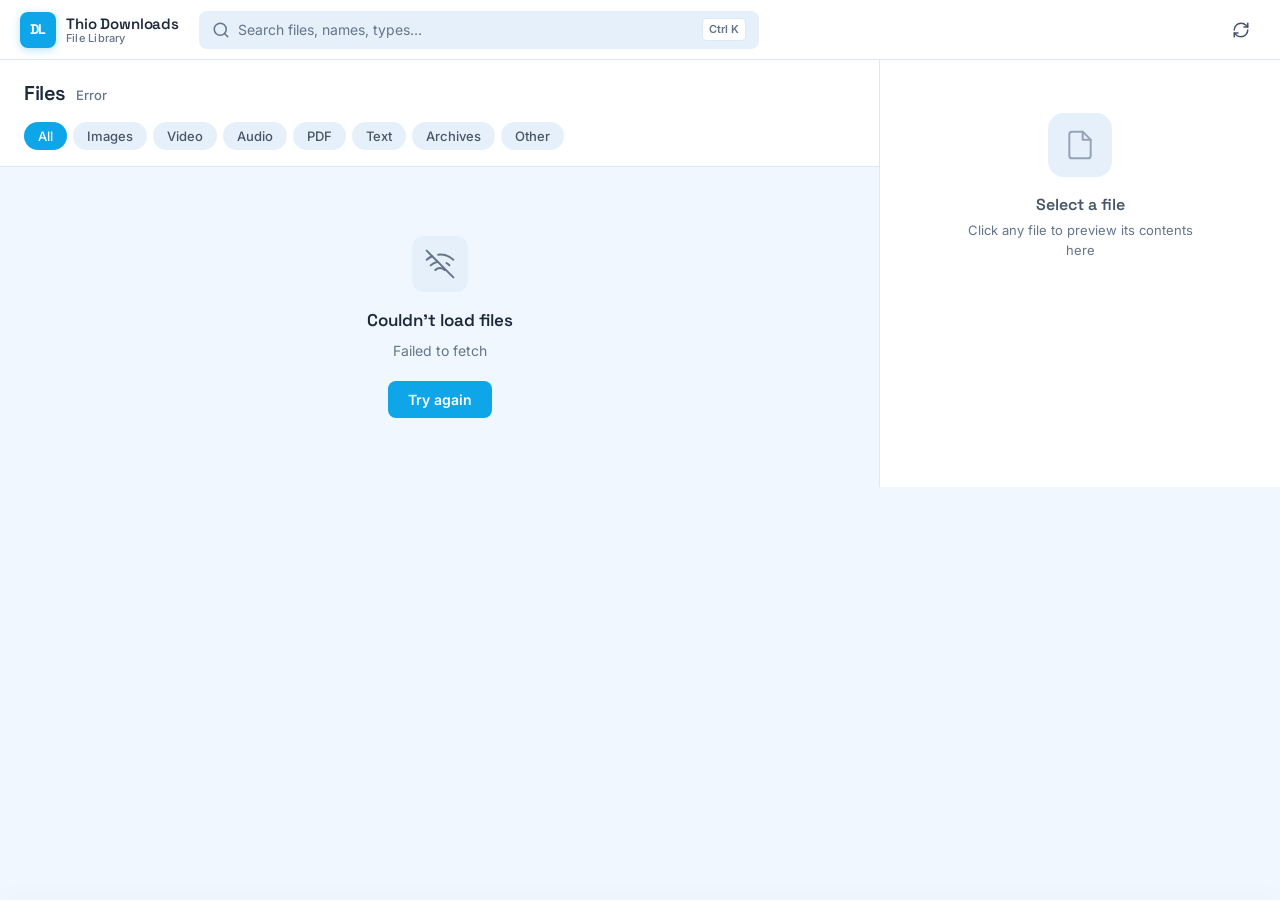
<file: dl.thio.cc.cd/index.html>
<!DOCTYPE html>
<html lang="en">
<head>
<meta charset="UTF-8">
<meta name="viewport" content="width=device-width, initial-scale=1.0, viewport-fit=cover">
<title>DL — Thio Downloads</title>
<meta name="description" content="A clean, fast file library. Search, preview, and download files instantly.">
<meta name="theme-color" content="#F0F7FF">
<link rel="icon" href="data:image/svg+xml,<svg xmlns='http://www.w3.org/2000/svg' viewBox='0 0 100 100'><rect width='100' height='100' rx='22' fill='%230EA5E9'/><text x='50' y='70' font-family='Arial,sans-serif' font-size='52' font-weight='bold' fill='white' text-anchor='middle'>DL</text></svg>">
<link rel="preconnect" href="https://fonts.googleapis.com">
<link rel="preconnect" href="https://fonts.gstatic.com" crossorigin>
<link href="https://fonts.googleapis.com/css2?family=Space+Grotesk:wght@500;600;700&family=Inter:wght@400;500;600;700&family=JetBrains+Mono:wght@400;500&display=swap" rel="stylesheet">
<style>
/* ============ Reset & Base ============ */
*, *::before, *::after { box-sizing: border-box; margin: 0; padding: 0; }
html { -webkit-text-size-adjust: 100%; }
body {
  font-family: 'Inter', system-ui, -apple-system, sans-serif;
  font-size: 14px;
  line-height: 1.5;
  color: var(--text);
  background: var(--bg);
  height: 100vh;
  height: 100dvh;
  overflow: hidden;
  -webkit-font-smoothing: antialiased;
  -moz-osx-font-smoothing: grayscale;
}
button { font-family: inherit; cursor: pointer; border: none; background: none; color: inherit; }
input { font-family: inherit; }
a { color: inherit; text-decoration: none; }
img { display: block; max-width: 100%; }
:focus-visible { outline: 2px solid var(--accent); outline-offset: 2px; border-radius: 4px; }

/* ============ Tokens (Alpine / Sky Blue Theme) ============ */
:root {
  --bg: #F0F7FF;             /* Soft sky-tinted background */
  --surface: #FFFFFF;        /* Clean white surface */
  --surface-2: #E6F0FA;      /* Slightly darker sky tint */
  --surface-3: #D6E6F5;      /* Even darker for hovers/active */
  --border: #DAE9F5;         /* Light blue-gray border */
  --border-strong: #B6CFE5;  /* Stronger blue-gray border */
  
  --text: #1E293B;           /* Slate 800 - dark but not pure black */
  --text-2: #475569;         /* Slate 600 */
  --text-muted: #64748B;     /* Slate 500 */
  --text-faint: #94A3B8;     /* Slate 400 */
  
  --accent: #0EA5E9;         /* Sky 500 - main accent */
  --accent-hover: #0284C7;   /* Sky 600 */
  --accent-soft: #E0F2FE;    /* Sky 100 - for selected states */
  --accent-text: #FFFFFF;
  
  --success: #16A34A;
  --danger: #DC2626;
  --warn: #D97706;
  
  --shadow-sm: 0 1px 2px rgba(30, 41, 59, 0.04);
  --shadow-md: 0 4px 14px rgba(30, 41, 59, 0.06);
  --shadow-lg: 0 16px 40px rgba(30, 41, 59, 0.10);
  
  --radius-xs: 6px;
  --radius-sm: 8px;
  --radius-md: 12px;
  --radius-lg: 16px;
  --radius-xl: 20px;
  
  --header-h: 60px;
  --preview-w: 400px;
  
  --font-display: 'Space Grotesk', system-ui, sans-serif;
  --font-ui: 'Inter', system-ui, sans-serif;
  --font-mono: 'JetBrains Mono', 'SF Mono', Menlo, monospace;
}

/* ============ Header ============ */
.app-header {
  height: var(--header-h);
  background: var(--surface);
  border-bottom: 1px solid var(--border);
  display: flex;
  align-items: center;
  padding: 0 20px;
  gap: 20px;
  flex-shrink: 0;
  position: relative;
  z-index: 100;
}
.brand {
  display: flex;
  align-items: center;
  gap: 10px;
  flex-shrink: 0;
}
.brand-mark {
  width: 36px;
  height: 36px;
  background: var(--accent);
  color: var(--accent-text);
  border-radius: var(--radius-sm);
  display: grid;
  place-items: center;
  font-family: var(--font-display);
  font-weight: 700;
  font-size: 14px;
  letter-spacing: -0.02em;
  box-shadow: 0 2px 8px rgba(14, 165, 233, 0.3);
}
.brand-text { display: flex; flex-direction: column; line-height: 1.15; }
.brand-name {
  font-family: var(--font-display);
  font-weight: 600;
  font-size: 15px;
  color: var(--text);
  letter-spacing: -0.01em;
}
.brand-sub {
  font-size: 11px;
  color: var(--text-muted);
  font-weight: 500;
  letter-spacing: 0.02em;
}

.search-bar {
  flex: 1;
  max-width: 560px;
  display: flex;
  align-items: center;
  gap: 8px;
  padding: 0 12px;
  height: 38px;
  background: var(--surface-2);
  border: 1px solid transparent;
  border-radius: var(--radius-sm);
  transition: border-color .15s, background .15s;
}
.search-bar:focus-within {
  border-color: var(--accent);
  background: var(--surface);
  box-shadow: 0 0 0 3px rgba(14, 165, 233, 0.12);
}
.search-icon { color: var(--text-muted); flex-shrink: 0; }
.search-bar input {
  flex: 1;
  border: none;
  background: none;
  outline: none;
  font-size: 14px;
  color: var(--text);
  min-width: 0;
}
.search-bar input::placeholder { color: var(--text-muted); }
.search-bar input::-webkit-search-cancel-button { display: none; }
.search-kbd {
  font-family: var(--font-ui);
  font-size: 11px;
  font-weight: 600;
  color: var(--text-muted);
  background: var(--surface);
  border: 1px solid var(--border);
  border-radius: 4px;
  padding: 2px 6px;
  flex-shrink: 0;
}

.header-actions { display: flex; gap: 8px; flex-shrink: 0; margin-left: auto; }
.btn-icon {
  width: 38px;
  height: 38px;
  display: grid;
  place-items: center;
  border-radius: var(--radius-sm);
  color: var(--text-2);
  transition: background .15s, color .15s;
}
.btn-icon:hover { background: var(--surface-2); color: var(--text); }
.btn-icon:active { transform: scale(.96); }
.btn-icon.spinning svg { animation: spin .8s linear infinite; }

/* ============ Main Layout ============ */
.app-main {
  flex: 1;
  display: flex;
  overflow: hidden;
  min-height: 0;
}

/* ============ Files Panel ============ */
.files-panel {
  flex: 1;
  display: flex;
  flex-direction: column;
  overflow: hidden;
  min-width: 0;
  border-right: 1px solid var(--border);
}
.panel-header {
  padding: 18px 24px 14px;
  border-bottom: 1px solid var(--border);
  background: var(--surface);
  flex-shrink: 0;
}
.panel-title-row {
  display: flex;
  align-items: baseline;
  gap: 10px;
  margin-bottom: 14px;
}
.panel-title {
  font-family: var(--font-display);
  font-size: 20px;
  font-weight: 600;
  letter-spacing: -0.02em;
  color: var(--text);
}
.file-count {
  font-size: 13px;
  color: var(--text-muted);
  font-weight: 500;
}
.filter-chips {
  display: flex;
  gap: 6px;
  overflow-x: auto;
  scrollbar-width: none;
  -webkit-overflow-scrolling: touch;
  padding-bottom: 2px;
}
.filter-chips::-webkit-scrollbar { display: none; }
.chip {
  padding: 6px 14px;
  border-radius: 100px;
  font-size: 13px;
  font-weight: 500;
  color: var(--text-2);
  background: var(--surface-2);
  white-space: nowrap;
  transition: background .15s, color .15s;
  flex-shrink: 0;
}
.chip:hover { background: var(--surface-3); }
.chip.active {
  background: var(--accent);
  color: var(--accent-text);
}

/* ============ Table / File List ============ */
.table-container {
  flex: 1;
  overflow-y: auto;
  overflow-x: hidden;
  scrollbar-width: thin;
  scrollbar-color: var(--border-strong) transparent;
}
.table-container::-webkit-scrollbar { width: 8px; }
.table-container::-webkit-scrollbar-track { background: transparent; }
.table-container::-webkit-scrollbar-thumb { background: var(--border-strong); border-radius: 4px; }
.table-container::-webkit-scrollbar-thumb:hover { background: var(--text-muted); }

.file-list { display: flex; flex-direction: column; }
.file-list-header {
  display: flex;
  align-items: center;
  gap: 12px;
  padding: 10px 24px;
  font-size: 11px;
  font-weight: 600;
  color: var(--text-muted);
  text-transform: uppercase;
  letter-spacing: 0.06em;
  border-bottom: 1px solid var(--border);
  position: sticky;
  top: 0;
  background: var(--bg);
  z-index: 5;
}
.col-thumb { width: 44px; flex-shrink: 0; }
.col-name { flex: 1; min-width: 0; }
.col-type { width: 100px; flex-shrink: 0; }
.col-action { width: 100px; flex-shrink: 0; text-align: right; }

.file-row {
  display: flex;
  align-items: center;
  gap: 12px;
  padding: 10px 24px;
  border-bottom: 1px solid var(--border);
  cursor: pointer;
  transition: background .12s;
  position: relative;
  background: transparent;
  width: 100%;
  text-align: left;
}
.file-row:hover { background: var(--surface-2); }
.file-row.selected { background: var(--accent-soft); }
.file-row.selected::before {
  content: '';
  position: absolute;
  left: 0;
  top: 0;
  bottom: 0;
  width: 3px;
  background: var(--accent);
}
.file-row:focus-visible { outline: none; background: var(--surface-2); }
.file-row.selected:focus-visible { background: var(--accent-soft); }

.file-thumb {
  width: 44px;
  height: 44px;
  border-radius: var(--radius-xs);
  flex-shrink: 0;
  background: var(--surface-2);
  display: grid;
  place-items: center;
  overflow: hidden;
  position: relative;
  border: 1px solid var(--border);
}
.file-thumb img {
  width: 100%;
  height: 100%;
  object-fit: cover;
}
.file-thumb-icon { color: var(--text-muted); }
.file-thumb[data-cat="image"] { background: #E0F2FE; }
.file-thumb[data-cat="image"] .file-thumb-icon { color: #0284C7; }
.file-thumb[data-cat="video"] { background: #FAE8FF; }
.file-thumb[data-cat="video"] .file-thumb-icon { color: #C026D3; }
.file-thumb[data-cat="audio"] { background: #F0FDFA; }
.file-thumb[data-cat="audio"] .file-thumb-icon { color: #0D9488; }
.file-thumb[data-cat="pdf"] { background: #FEF2F2; }
.file-thumb[data-cat="pdf"] .file-thumb-icon { color: #DC2626; }
.file-thumb[data-cat="text"] { background: #F0FDF4; }
.file-thumb[data-cat="text"] .file-thumb-icon { color: #16A34A; }
.file-thumb[data-cat="archive"] { background: #FFFBEB; }
.file-thumb[data-cat="archive"] .file-thumb-icon { color: #D97706; }
.file-thumb[data-cat="binary"] { background: #F1F5F9; }
.file-thumb[data-cat="binary"] .file-thumb-icon { color: #475569; }
.file-thumb[data-cat="unknown"] { background: var(--surface-3); }
.file-thumb[data-cat="unknown"] .file-thumb-icon { color: var(--text-muted); }

.file-name-wrap { flex: 1; min-width: 0; display: flex; flex-direction: column; gap: 2px; }
.file-name {
  font-size: 14px;
  font-weight: 500;
  color: var(--text);
  white-space: nowrap;
  overflow: hidden;
  text-overflow: ellipsis;
}
.file-filename {
  font-size: 12px;
  color: var(--text-muted);
  font-family: var(--font-mono);
  white-space: nowrap;
  overflow: hidden;
  text-overflow: ellipsis;
}

.file-type-badge {
  display: inline-flex;
  align-items: center;
  gap: 5px;
  padding: 3px 8px;
  border-radius: 4px;
  font-size: 11px;
  font-weight: 600;
  text-transform: uppercase;
  letter-spacing: 0.04em;
  background: var(--surface-2);
  color: var(--text-2);
  white-space: nowrap;
}
.file-type-badge[data-cat="image"] { background: #E0F2FE; color: #0369A1; }
.file-type-badge[data-cat="video"] { background: #FAE8FF; color: #A21CAF; }
.file-type-badge[data-cat="audio"] { background: #F0FDFA; color: #0F766E; }
.file-type-badge[data-cat="pdf"] { background: #FEF2F2; color: #B91C1C; }
.file-type-badge[data-cat="text"] { background: #F0FDF4; color: #15803D; }
.file-type-badge[data-cat="archive"] { background: #FFFBEB; color: #B45309; }
.file-type-badge[data-cat="binary"] { background: #F1F5F9; color: #334155; }

.row-download-btn {
  display: inline-flex;
  align-items: center;
  gap: 6px;
  padding: 6px 14px;
  border-radius: var(--radius-xs);
  font-size: 12px;
  font-weight: 600;
  background: var(--accent);
  color: var(--accent-text);
  transition: background .15s, transform .1s;
  white-space: nowrap;
}
.row-download-btn:hover { background: var(--accent-hover); }
.row-download-btn:active { transform: scale(.96); }

/* ============ States ============ */
.state-container {
  display: flex;
  flex-direction: column;
  align-items: center;
  justify-content: center;
  padding: 60px 24px;
  text-align: center;
  min-height: 320px;
}
.state-icon {
  width: 56px;
  height: 56px;
  border-radius: var(--radius-md);
  display: grid;
  place-items: center;
  margin-bottom: 16px;
  background: var(--surface-2);
  color: var(--text-muted);
}
.state-title {
  font-family: var(--font-display);
  font-size: 17px;
  font-weight: 600;
  color: var(--text);
  margin-bottom: 6px;
}
.state-sub {
  font-size: 14px;
  color: var(--text-muted);
  max-width: 360px;
  line-height: 1.5;
}
.state-action {
  margin-top: 20px;
  padding: 10px 20px;
  border-radius: var(--radius-sm);
  font-size: 14px;
  font-weight: 600;
  background: var(--accent);
  color: var(--accent-text);
  transition: background .15s;
}
.state-action:hover { background: var(--accent-hover); }

/* Skeleton */
.skeleton-row {
  display: flex;
  align-items: center;
  gap: 12px;
  padding: 10px 24px;
  border-bottom: 1px solid var(--border);
}
.skel {
  background: var(--surface-2);
  border-radius: var(--radius-xs);
  animation: pulse 1.4s ease-in-out infinite;
}
.skel-thumb { width: 44px; height: 44px; flex-shrink: 0; }
.skel-name { height: 14px; width: 60%; border-radius: 4px; }
.skel-name-2 { height: 11px; width: 40%; border-radius: 4px; margin-top: 5px; }
.skel-type { width: 100px; height: 22px; flex-shrink: 0; }
.skel-action { width: 90px; height: 28px; flex-shrink: 0; border-radius: var(--radius-xs); }
.skel-name-wrap { flex: 1; }

@keyframes pulse {
  0%, 100% { opacity: 1; }
  50% { opacity: 0.5; }
}

/* ============ Preview Panel ============ */
.preview-panel {
  width: var(--preview-w);
  flex-shrink: 0;
  background: var(--surface);
  display: flex;
  flex-direction: column;
  overflow: hidden;
}
.preview-empty {
  flex: 1;
  display: flex;
  flex-direction: column;
  align-items: center;
  justify-content: center;
  padding: 40px 24px;
  text-align: center;
}
.preview-empty-icon {
  width: 64px;
  height: 64px;
  border-radius: var(--radius-lg);
  background: var(--surface-2);
  display: grid;
  place-items: center;
  color: var(--text-faint);
  margin-bottom: 16px;
}
.preview-empty-title {
  font-family: var(--font-display);
  font-size: 16px;
  font-weight: 600;
  color: var(--text-2);
  margin-bottom: 4px;
}
.preview-empty-sub {
  font-size: 13px;
  color: var(--text-muted);
  max-width: 240px;
}

.preview-content {
  flex: 1;
  display: flex;
  flex-direction: column;
  overflow: hidden;
}
.preview-header {
  padding: 16px 20px;
  border-bottom: 1px solid var(--border);
  flex-shrink: 0;
}
.preview-header-top {
  display: flex;
  align-items: flex-start;
  gap: 12px;
  margin-bottom: 8px;
}
.preview-title-wrap { flex: 1; min-width: 0; }
.preview-title {
  font-family: var(--font-display);
  font-size: 16px;
  font-weight: 600;
  color: var(--text);
  line-height: 1.3;
  word-break: break-word;
}
.preview-close {
  width: 32px;
  height: 32px;
  display: grid;
  place-items: center;
  border-radius: var(--radius-xs);
  color: var(--text-muted);
  flex-shrink: 0;
  transition: background .15s, color .15s;
}
.preview-close:hover { background: var(--surface-2); color: var(--text); }
.preview-meta-row {
  display: flex;
  align-items: center;
  gap: 8px;
  font-size: 12px;
  color: var(--text-muted);
}

.preview-body {
  flex: 1;
  overflow: auto;
  scrollbar-width: thin;
  scrollbar-color: var(--border-strong) transparent;
  display: flex;
  flex-direction: column;
  min-height: 0;
}
.preview-body::-webkit-scrollbar { width: 8px; }
.preview-body::-webkit-scrollbar-track { background: transparent; }
.preview-body::-webkit-scrollbar-thumb { background: var(--border-strong); border-radius: 4px; }

/* Preview: media */
.preview-media {
  flex: 1;
  display: flex;
  align-items: center;
  justify-content: center;
  padding: 16px;
  min-height: 0;
  background: var(--surface-2);
  position: relative;
}
.preview-media img {
  max-width: 100%;
  max-height: 100%;
  object-fit: contain;
  border-radius: var(--radius-sm);
}
.preview-media video {
  max-width: 100%;
  max-height: 100%;
  border-radius: var(--radius-sm);
}
.preview-media .media-error {
  display: flex;
  flex-direction: column;
  align-items: center;
  gap: 12px;
  color: var(--text-muted);
  padding: 40px;
  text-align: center;
}

/* Preview: audio */
.preview-audio {
  flex: 1;
  display: flex;
  flex-direction: column;
  align-items: center;
  justify-content: center;
  padding: 32px 24px;
  gap: 24px;
  background: var(--surface-2);
}
.audio-art {
  width: 160px;
  height: 160px;
  border-radius: var(--radius-lg);
  background: linear-gradient(135deg, var(--surface-3), var(--border-strong));
  display: grid;
  place-items: center;
  color: var(--text-2);
  box-shadow: var(--shadow-md);
}
.audio-info { text-align: center; }
.audio-name {
  font-family: var(--font-display);
  font-size: 15px;
  font-weight: 600;
  color: var(--text);
  margin-bottom: 4px;
}
.audio-type { font-size: 12px; color: var(--text-muted); }
audio { width: 100%; max-width: 320px; }
audio::-webkit-media-controls-panel { background-color: var(--surface); }

/* Preview: PDF */
.preview-pdf {
  flex: 1;
  min-height: 0;
  position: relative;
  background: var(--text-muted);
}
.preview-pdf iframe {
  width: 100%;
  height: 100%;
  border: none;
}

/* Preview: text */
.preview-text {
  flex: 1;
  overflow: auto;
  padding: 0;
  min-height: 0;
  scrollbar-width: thin;
  scrollbar-color: var(--border-strong) transparent;
}
.preview-text::-webkit-scrollbar { width: 8px; }
.preview-text::-webkit-scrollbar-track { background: var(--surface-2); }
.preview-text::-webkit-scrollbar-thumb { background: var(--border-strong); border-radius: 4px; }
.text-viewer {
  font-family: var(--font-mono);
  font-size: 12.5px;
  line-height: 1.6;
  padding: 16px 20px;
  color: var(--text);
  white-space: pre-wrap;
  word-break: break-word;
  tab-size: 2;
}
.text-viewer.loading {
  color: var(--text-muted);
  font-style: italic;
}

/* Preview: JSON */
.json-viewer {
  font-family: var(--font-mono);
  font-size: 12.5px;
  line-height: 1.6;
  padding: 16px 20px;
  white-space: pre-wrap;
  word-break: break-word;
  tab-size: 2;
}
.json-key { color: #0369A1; font-weight: 500; }
.json-string { color: #15803D; }
.json-number { color: #7C3AED; }
.json-bool { color: #DB2777; }
.json-null { color: var(--text-muted); }

/* Preview: CSV */
.csv-table {
  width: 100%;
  border-collapse: collapse;
  font-size: 12.5px;
}
.csv-table th, .csv-table td {
  padding: 8px 12px;
  text-align: left;
  border-bottom: 1px solid var(--border);
  white-space: nowrap;
  max-width: 200px;
  overflow: hidden;
  text-overflow: ellipsis;
}
.csv-table th {
  background: var(--surface-2);
  font-weight: 600;
  color: var(--text-2);
  position: sticky;
  top: 0;
  z-index: 1;
}
.csv-table td { color: var(--text-2); }
.csv-table tr:hover td { background: var(--surface-2); }

/* Preview: fallback */
.preview-fallback {
  flex: 1;
  display: flex;
  flex-direction: column;
  align-items: center;
  justify-content: center;
  padding: 40px 24px;
  text-align: center;
  background: var(--surface-2);
  gap: 12px;
}
.fallback-icon {
  width: 64px;
  height: 64px;
  border-radius: var(--radius-md);
  background: var(--surface);
  display: grid;
  place-items: center;
  color: var(--text-muted);
  border: 1px solid var(--border);
}
.fallback-title {
  font-family: var(--font-display);
  font-size: 15px;
  font-weight: 600;
  color: var(--text);
}
.fallback-sub {
  font-size: 13px;
  color: var(--text-muted);
  max-width: 260px;
  line-height: 1.5;
}

/* Preview footer */
.preview-footer {
  padding: 14px 20px;
  border-top: 1px solid var(--border);
  background: var(--surface);
  flex-shrink: 0;
}
.preview-metadata {
  display: grid;
  grid-template-columns: 1fr 1fr;
  gap: 8px 16px;
  margin-bottom: 14px;
  font-size: 12px;
}
.meta-item { display: flex; flex-direction: column; gap: 2px; min-width: 0; }
.meta-label {
  color: var(--text-muted);
  font-size: 11px;
  font-weight: 500;
  text-transform: uppercase;
  letter-spacing: 0.04em;
}
.meta-value {
  color: var(--text-2);
  font-family: var(--font-mono);
  font-size: 11.5px;
  white-space: nowrap;
  overflow: hidden;
  text-overflow: ellipsis;
}
.preview-actions {
  display: flex;
  gap: 8px;
}
.btn-primary {
  flex: 1;
  display: inline-flex;
  align-items: center;
  justify-content: center;
  gap: 6px;
  padding: 10px 16px;
  border-radius: var(--radius-sm);
  font-size: 13px;
  font-weight: 600;
  background: var(--accent);
  color: var(--accent-text);
  transition: background .15s, transform .1s;
}
.btn-primary:hover { background: var(--accent-hover); }
.btn-primary:active { transform: scale(.98); }
.btn-ghost {
  display: inline-flex;
  align-items: center;
  justify-content: center;
  gap: 6px;
  padding: 10px 14px;
  border-radius: var(--radius-sm);
  font-size: 13px;
  font-weight: 500;
  background: var(--surface-2);
  color: var(--text-2);
  transition: background .15s;
}
.btn-ghost:hover { background: var(--surface-3); color: var(--text); }

/* ============ Mobile Preview Modal ============ */
.preview-modal {
  position: fixed;
  inset: 0;
  z-index: 200;
  display: flex;
  align-items: flex-end;
  justify-content: center;
}
.modal-backdrop {
  position: absolute;
  inset: 0;
  background: rgba(15, 23, 42, 0.4);
  opacity: 0;
  transition: opacity .25s;
}
.modal-sheet {
  position: relative;
  width: 100%;
  max-height: 92vh;
  background: var(--surface);
  border-radius: var(--radius-xl) var(--radius-xl) 0 0;
  display: flex;
  flex-direction: column;
  overflow: hidden;
  transform: translateY(100%);
  transition: transform .3s cubic-bezier(.32, .72, 0, 1);
  box-shadow: var(--shadow-lg);
}
.preview-modal.open .modal-backdrop { opacity: 1; }
.preview-modal.open .modal-sheet { transform: translateY(0); }
.modal-handle {
  width: 36px;
  height: 4px;
  border-radius: 2px;
  background: var(--border-strong);
  margin: 8px auto 0;
  flex-shrink: 0;
}
.modal-content {
  flex: 1;
  overflow: hidden;
  display: flex;
  flex-direction: column;
  min-height: 0;
}

/* ============ Toast ============ */
.toast-container {
  position: fixed;
  bottom: 24px;
  left: 50%;
  transform: translateX(-50%);
  z-index: 300;
  display: flex;
  flex-direction: column;
  gap: 8px;
  pointer-events: none;
}
.toast {
  padding: 10px 18px;
  border-radius: var(--radius-sm);
  font-size: 13px;
  font-weight: 500;
  background: var(--text);
  color: var(--surface);
  box-shadow: var(--shadow-lg);
  opacity: 0;
  transform: translateY(10px);
  transition: opacity .25s, transform .25s;
  white-space: nowrap;
}
.toast.show { opacity: 1; transform: translateY(0); }
.toast.toast-error { background: var(--danger); }

/* ============ Animations ============ */
@keyframes spin { to { transform: rotate(360deg); } }
@keyframes fadeIn { from { opacity: 0; } to { opacity: 1; } }
@keyframes slideUp { from { opacity: 0; transform: translateY(8px); } to { opacity: 1; transform: translateY(0); } }

.file-row { animation: fadeIn .2s ease-out backwards; }
.preview-content > * { animation: fadeIn .2s ease-out; }

/* ============ Responsive ============ */
@media (max-width: 900px) {
  body { height: auto; overflow: visible; height: auto; }
  .app-header { padding: 0 12px; gap: 10px; height: auto; flex-wrap: wrap; padding-block: 10px; }
  .brand-text { display: none; }
  .search-bar { order: 3; width: 100%; max-width: none; flex-basis: 100%; }
  .header-actions { margin-left: auto; }
  .app-main { flex-direction: column; overflow: visible; height: auto; }
  .files-panel { border-right: none; overflow: visible; height: auto; }
  .preview-panel { display: none; }
  .panel-header { padding: 14px 16px 10px; position: sticky; top: 0; z-index: 50; }
  .table-container { overflow: visible; height: auto; }
  .file-list-header { display: none; }
  .file-row { padding: 12px 16px; }
  .col-type { display: none; }
  .col-action { width: auto; }
  .row-download-btn span { display: none; }
  .row-download-btn { padding: 8px; }
  .file-filename { display: none; }
  .file-name { font-size: 14px; }
  .file-thumb { width: 40px; height: 40px; }
  .file-type-badge-mobile { display: inline-flex; }
}

@media (min-width: 901px) {
  .file-type-badge-mobile { display: none; }
}

@media (max-width: 480px) {
  .panel-title { font-size: 18px; }
  .file-row { gap: 10px; padding: 10px 12px; }
  .file-thumb { width: 36px; height: 36px; }
}

/* Reduced motion */
@media (prefers-reduced-motion: reduce) {
  *, *::before, *::after {
    animation-duration: 0.01ms !important;
    transition-duration: 0.01ms !important;
  }
}
</style>
</head>
<body>

<header class="app-header">
  <div class="brand">
    <div class="brand-mark" aria-hidden="true">DL</div>
    <div class="brand-text">
      <span class="brand-name">Thio Downloads</span>
      <span class="brand-sub">File Library</span>
    </div>
  </div>

  <div class="search-bar">
    <svg class="search-icon" width="18" height="18" viewBox="0 0 24 24" fill="none" stroke="currentColor" stroke-width="2" stroke-linecap="round" stroke-linejoin="round" aria-hidden="true">
      <circle cx="11" cy="11" r="8"/>
      <path d="m21 21-4.3-4.3"/>
    </svg>
    <input type="search" id="search-input" placeholder="Search files, names, types…" aria-label="Search files" autocomplete="off" spellcheck="false" />
    <kbd class="search-kbd" aria-hidden="true">⌘K</kbd>
  </div>

  <div class="header-actions">
    <button class="btn-icon" id="refresh-btn" aria-label="Refresh file list" title="Refresh">
      <svg width="18" height="18" viewBox="0 0 24 24" fill="none" stroke="currentColor" stroke-width="2" stroke-linecap="round" stroke-linejoin="round" aria-hidden="true">
        <path d="M3 12a9 9 0 0 1 9-9 9.75 9.75 0 0 1 6.74 2.74L21 8"/>
        <path d="M21 3v5h-5"/>
        <path d="M21 12a9 9 0 0 1-9 9 9.75 9.75 0 0 1-6.74-2.74L3 16"/>
        <path d="M3 21v-5h5"/>
      </svg>
    </button>
  </div>
</header>

<main class="app-main">
  <section class="files-panel" aria-label="File list">
    <div class="panel-header">
      <div class="panel-title-row">
        <h2 class="panel-title">Files</h2>
        <span class="file-count" id="file-count" aria-live="polite">—</span>
      </div>
      <div class="filter-chips" id="filter-chips" role="tablist" aria-label="Filter by file type">
        <button class="chip active" data-cat="all" role="tab" aria-selected="true">All</button>
        <button class="chip" data-cat="image" role="tab" aria-selected="false">Images</button>
        <button class="chip" data-cat="video" role="tab" aria-selected="false">Video</button>
        <button class="chip" data-cat="audio" role="tab" aria-selected="false">Audio</button>
        <button class="chip" data-cat="pdf" role="tab" aria-selected="false">PDF</button>
        <button class="chip" data-cat="text" role="tab" aria-selected="false">Text</button>
        <button class="chip" data-cat="archive" role="tab" aria-selected="false">Archives</button>
        <button class="chip" data-cat="other" role="tab" aria-selected="false">Other</button>
      </div>
    </div>
    <div class="table-container" id="table-container">
      <!-- Dynamic content -->
    </div>
  </section>

  <aside class="preview-panel" id="preview-panel" aria-label="File preview">
    <div class="preview-empty" id="preview-empty">
      <div class="preview-empty-icon">
        <svg width="32" height="32" viewBox="0 0 24 24" fill="none" stroke="currentColor" stroke-width="1.5" stroke-linecap="round" stroke-linejoin="round">
          <path d="M14 2H6a2 2 0 0 0-2 2v16a2 2 0 0 0 2 2h12a2 2 0 0 0 2-2V8z"/>
          <polyline points="14 2 14 8 20 8"/>
        </svg>
      </div>
      <p class="preview-empty-title">Select a file</p>
      <p class="preview-empty-sub">Click any file to preview its contents here</p>
    </div>
    <div class="preview-content" id="preview-content" hidden></div>
  </aside>
</main>

<div class="preview-modal" id="preview-modal" hidden>
  <div class="modal-backdrop" id="modal-backdrop"></div>
  <div class="modal-sheet" role="dialog" aria-modal="true" aria-label="File preview">
    <div class="modal-handle" aria-hidden="true"></div>
    <div class="modal-content" id="modal-content"></div>
  </div>
</div>

<div class="toast-container" id="toast-container" aria-live="polite" aria-atomic="true"></div>

<script>
(() => {
'use strict';

// ============ Constants ============
const JSON_URL = 'https://telestorage.pages.dev/p/pub_RY0Dprf253PuiC5Zdi2nbTbv5Ufd2Z8H.json?raw=1';
const TEXT_PREVIEW_MAX_BYTES = 512 * 1024; // 512KB
const CSV_MAX_ROWS = 500;

const TYPE_CATEGORIES = {
  image: {
    exts: ['png','jpg','jpeg','gif','webp','svg','avif','bmp','ico','heic','heif','tiff','tif'],
    label: 'Image'
  },
  video: {
    exts: ['mp4','webm','ogg','ogv','mov','m4v','mkv','avi','3gp'],
    label: 'Video'
  },
  audio: {
    exts: ['mp3','wav','ogg','oga','m4a','aac','flac','opus','wma','aiff'],
    label: 'Audio'
  },
  pdf: {
    exts: ['pdf'],
    label: 'PDF'
  },
  text: {
    exts: ['txt','log','md','markdown','rtf','csv','json','xml','html','htm','css','js','mjs','cjs','ts','tsx','jsx','py','java','c','cpp','h','hpp','cc','cs','go','rs','rb','php','sh','bash','zsh','fish','yml','yaml','toml','ini','conf','cfg','sql','graphql','gql','vue','svelte','scss','sass','less','dart','kt','swift','lua','pl','r','scala','clj','ex','exs','erl','hs','ml','fs','v','zig','nim','cr','d','jl','makefile','dockerfile','gitignore','env','properties','gradle','sln','vcxproj'],
    label: 'Text'
  },
  archive: {
    exts: ['zip','rar','7z','tar','gz','bz2','xz','tgz','tbz','txz','lz','zst'],
    label: 'Archive'
  },
  binary: {
    exts: ['exe','msi','apk','aab','ipa','dmg','pkg','deb','rpm','app','dll','so','dylib','iso','img','bin','dat','db','sqlite','sqlite3','class','jar','war','wasm','o','a','lib'],
    label: 'Binary'
  }
};

// ============ State ============
const state = {
  files: [],
  filtered: [],
  selectedId: null,
  loading: true,
  error: null,
  searchQuery: '',
  activeCategory: 'all',
  previewAbort: null
};

// ============ DOM ============
const $ = (sel) => document.querySelector(sel);
const els = {
  searchInput: $('#search-input'),
  refreshBtn: $('#refresh-btn'),
  fileCount: $('#file-count'),
  filterChips: $('#filter-chips'),
  tableContainer: $('#table-container'),
  previewPanel: $('#preview-panel'),
  previewEmpty: $('#preview-empty'),
  previewContent: $('#preview-content'),
  previewModal: $('#preview-modal'),
  modalBackdrop: $('#modal-backdrop'),
  modalContent: $('#modal-content'),
  toastContainer: $('#toast-container')
};

// ============ Icons ============
const ICONS = {
  image: '<svg width="22" height="22" viewBox="0 0 24 24" fill="none" stroke="currentColor" stroke-width="1.5" stroke-linecap="round" stroke-linejoin="round"><rect x="3" y="3" width="18" height="18" rx="2"/><circle cx="9" cy="9" r="2"/><path d="m21 15-3.5-3.5a2 2 0 0 0-2.8 0L6 20"/></svg>',
  video: '<svg width="22" height="22" viewBox="0 0 24 24" fill="none" stroke="currentColor" stroke-width="1.5" stroke-linecap="round" stroke-linejoin="round"><rect x="2" y="4" width="20" height="16" rx="2"/><path d="M10 9l5 3-5 3z"/></svg>',
  audio: '<svg width="22" height="22" viewBox="0 0 24 24" fill="none" stroke="currentColor" stroke-width="1.5" stroke-linecap="round" stroke-linejoin="round"><path d="M9 18V5l12-2v13"/><circle cx="6" cy="18" r="3"/><circle cx="18" cy="16" r="3"/></svg>',
  pdf: '<svg width="22" height="22" viewBox="0 0 24 24" fill="none" stroke="currentColor" stroke-width="1.5" stroke-linecap="round" stroke-linejoin="round"><path d="M14 2H6a2 2 0 0 0-2 2v16a2 2 0 0 0 2 2h12a2 2 0 0 0 2-2V8z"/><polyline points="14 2 14 8 20 8"/><path d="M8 13h1.5a1.5 1.5 0 0 1 0 3H8z"/><path d="M14 13v3"/><path d="M17 13h2"/><path d="M17 13v3"/></svg>',
  text: '<svg width="22" height="22" viewBox="0 0 24 24" fill="none" stroke="currentColor" stroke-width="1.5" stroke-linecap="round" stroke-linejoin="round"><path d="M14 2H6a2 2 0 0 0-2 2v16a2 2 0 0 0 2 2h12a2 2 0 0 0 2-2V8z"/><polyline points="14 2 14 8 20 8"/><line x1="8" y1="13" x2="16" y2="13"/><line x1="8" y1="17" x2="16" y2="17"/><line x1="8" y1="9" x2="10" y2="9"/></svg>',
  archive: '<svg width="22" height="22" viewBox="0 0 24 24" fill="none" stroke="currentColor" stroke-width="1.5" stroke-linecap="round" stroke-linejoin="round"><rect x="3" y="3" width="18" height="5" rx="1"/><path d="M5 8v11a2 2 0 0 0 2 2h10a2 2 0 0 0 2-2V8"/><line x1="12" y1="12" x2="12" y2="16"/><line x1="10" y1="14" x2="14" y2="14"/></svg>',
  binary: '<svg width="22" height="22" viewBox="0 0 24 24" fill="none" stroke="currentColor" stroke-width="1.5" stroke-linecap="round" stroke-linejoin="round"><rect x="3" y="4" width="6" height="6" rx="1"/><rect x="3" y="14" width="6" height="6" rx="1"/><rect x="15" y="4" width="6" height="6" rx="1"/><rect x="15" y="14" width="6" height="6" rx="1"/></svg>',
  unknown: '<svg width="22" height="22" viewBox="0 0 24 24" fill="none" stroke="currentColor" stroke-width="1.5" stroke-linecap="round" stroke-linejoin="round"><path d="M14 2H6a2 2 0 0 0-2 2v16a2 2 0 0 0 2 2h12a2 2 0 0 0 2-2V8z"/><polyline points="14 2 14 8 20 8"/><path d="M9 13h1.5a1.5 1.5 0 0 1 0 3H9"/><path d="M9 16v1"/></svg>',
  download: '<svg width="14" height="14" viewBox="0 0 24 24" fill="none" stroke="currentColor" stroke-width="2.2" stroke-linecap="round" stroke-linejoin="round"><path d="M21 15v4a2 2 0 0 1-2 2H5a2 2 0 0 1-2-2v-4"/><polyline points="7 10 12 15 17 10"/><line x1="12" y1="15" x2="12" y2="3"/></svg>',
  close: '<svg width="18" height="18" viewBox="0 0 24 24" fill="none" stroke="currentColor" stroke-width="2" stroke-linecap="round" stroke-linejoin="round"><line x1="18" y1="6" x2="6" y2="18"/><line x1="6" y1="6" x2="18" y2="18"/></svg>',
  copy: '<svg width="14" height="14" viewBox="0 0 24 24" fill="none" stroke="currentColor" stroke-width="2" stroke-linecap="round" stroke-linejoin="round"><rect x="9" y="9" width="13" height="13" rx="2" ry="2"/><path d="M5 15H4a2 2 0 0 1-2-2V4a2 2 0 0 1 2-2h9a2 2 0 0 1 2 2v1"/></svg>',
  external: '<svg width="14" height="14" viewBox="0 0 24 24" fill="none" stroke="currentColor" stroke-width="2" stroke-linecap="round" stroke-linejoin="round"><path d="M18 13v6a2 2 0 0 1-2 2H5a2 2 0 0 1-2-2V8a2 2 0 0 1 2-2h6"/><polyline points="15 3 21 3 21 9"/><line x1="10" y1="14" x2="21" y2="3"/></svg>',
  error: '<svg width="28" height="28" viewBox="0 0 24 24" fill="none" stroke="currentColor" stroke-width="1.5" stroke-linecap="round" stroke-linejoin="round"><circle cx="12" cy="12" r="10"/><line x1="12" y1="8" x2="12" y2="12"/><line x1="12" y1="16" x2="12.01" y2="16"/></svg>',
  empty: '<svg width="32" height="32" viewBox="0 0 24 24" fill="none" stroke="currentColor" stroke-width="1.5" stroke-linecap="round" stroke-linejoin="round"><circle cx="11" cy="11" r="8"/><path d="m21 21-4.3-4.3"/><line x1="8" y1="11" x2="14" y2="11"/></svg>',
  networkError: '<svg width="32" height="32" viewBox="0 0 24 24" fill="none" stroke="currentColor" stroke-width="1.5" stroke-linecap="round" stroke-linejoin="round"><path d="M2 2l20 20"/><path d="M8.5 16.5a5 5 0 0 1 7 0"/><path d="M2 8.82a15 15 0 0 1 4.17-2.65"/><path d="M10.66 5c4.01-.36 8.14.9 11.34 3.76"/><path d="M16.85 11.25a10 10 0 0 1 2.22 1.68"/><path d="M5 13a10 10 0 0 1 5.24-2.76"/></svg>',
  fileLarge: '<svg width="48" height="48" viewBox="0 0 24 24" fill="none" stroke="currentColor" stroke-width="1.2" stroke-linecap="round" stroke-linejoin="round"><path d="M14 2H6a2 2 0 0 0-2 2v16a2 2 0 0 0 2 2h12a2 2 0 0 0 2-2V8z"/><polyline points="14 2 14 8 20 8"/></svg>'
};

// ============ Utilities ============
function debounce(fn, ms) {
  let t;
  return (...args) => { clearTimeout(t); t = setTimeout(() => fn(...args), ms); };
}

function isMobile() {
  return window.matchMedia('(max-width: 900px)').matches;
}

function escapeHtml(s) {
  const div = document.createElement('div');
  div.textContent = s;
  return div.innerHTML;
}

function escapeAttr(s) {
  return String(s).replace(/"/g, '&quot;').replace(/'/g, '&#39;').replace(/</g, '&lt;').replace(/>/g, '&gt;');
}

function safeFilename(s) {
  return String(s).replace(/[^\w.\-]/g, '_').slice(0, 100) || 'download';
}

function showToast(message, type = 'info') {
  const toast = document.createElement('div');
  toast.className = `toast toast-${type}`;
  toast.textContent = message;
  els.toastContainer.appendChild(toast);
  requestAnimationFrame(() => toast.classList.add('show'));
  setTimeout(() => {
    toast.classList.remove('show');
    setTimeout(() => toast.remove(), 300);
  }, 2800);
}

// ============ File Type Inference ============
function inferMeta(file) {
  const url = String(file.links || '');
  const name = String(file.name || 'Unnamed');
  let filename = '';

  try {
    const u = new URL(url);
    const pathSegments = u.pathname.split('/');
    filename = pathSegments.length > 0 ? decodeURIComponent(pathSegments[pathSegments.length - 1]) : '';
  } catch {
    filename = name;
  }

  if (!filename) filename = name;

  // Determine extension
  const dotIdx = filename.lastIndexOf('.');
  const ext = dotIdx >= 0 && dotIdx < filename.length - 1
    ? filename.slice(dotIdx + 1).toLowerCase()
    : '';

  // Categorize
  let category = 'unknown';
  let label = 'File';

  for (const [cat, info] of Object.entries(TYPE_CATEGORIES)) {
    if (info.exts.includes(ext)) {
      category = cat;
      label = info.label;
      break;
    }
  }

  // Special case: files without extension but with text-like names
  if (category === 'unknown' && !ext && /^(readme|license|changelog|makefile|dockerfile)$/i.test(filename)) {
    category = 'text';
    label = 'Text';
  }

  return {
    ...file,
    id: file.id || `gen_${Math.random().toString(36).slice(2, 11)}`,
    name,
    links: url,
    meta: { filename, ext, category, label, url }
  };
}

// ============ Data Fetching ============
async function loadFiles() {
  state.loading = true;
  state.error = null;
  state.selectedId = null;
  closePreview();
  renderLoadingState();
  els.refreshBtn.classList.add('spinning');

  try {
    const res = await fetch(JSON_URL, { cache: 'no-store', redirect: 'follow' });

    if (!res.ok) {
      throw new Error(`Server returned ${res.status} ${res.statusText}`);
    }

    const text = await res.text();
    let json;

    try {
      json = JSON.parse(text);
    } catch {
      throw new Error('The feed returned invalid JSON data');
    }

    if (!Array.isArray(json)) {
      throw new Error('Expected a list of files but received a different format');
    }

    // Parse and validate records
    const validFiles = [];
    let skipped = 0;

    for (const item of json) {
      if (!item || typeof item !== 'object') { skipped++; continue; }
      if (!item.name || !item.links) { skipped++; continue; }
      if (typeof item.name !== 'string' || typeof item.links !== 'string') { skipped++; continue; }
      try { new URL(item.links); } catch { skipped++; continue; }
      validFiles.push(inferMeta(item));
    }

    state.files = validFiles;
    state.loading = false;
    applyFilters();

    if (skipped > 0) {
      console.warn(`Skipped ${skipped} invalid record(s)`);
    }
  } catch (err) {
    state.loading = false;
    state.error = err.message || 'Failed to load files';
    renderErrorState(state.error);
  } finally {
    els.refreshBtn.classList.remove('spinning');
  }
}

// ============ Filtering ============
function applyFilters() {
  const q = state.searchQuery.toLowerCase().trim();
  const cat = state.activeCategory;

  state.filtered = state.files.filter(f => {
    // Category filter
    if (cat !== 'all') {
      if (cat === 'other') {
        if (['image', 'video', 'audio', 'pdf', 'text'].includes(f.meta.category)) return false;
      } else if (f.meta.category !== cat) {
        return false;
      }
    }

    // Search filter
    if (q) {
      const haystack = [
        f.name,
        f.meta.filename,
        f.meta.ext,
        f.meta.label,
        f.meta.category
      ].join(' ').toLowerCase();

      if (!haystack.includes(q)) return false;
    }

    return true;
  });

  // Sort: name alphabetically
  state.filtered.sort((a, b) => a.name.localeCompare(b.name, undefined, { sensitivity: 'base', numeric: true }));

  renderFileList();
  updateFileCount();
}

// ============ Rendering: States ============
function renderLoadingState() {
  els.fileCount.textContent = 'Loading…';
  const rows = Array.from({ length: 8 }, () => `
    <div class="skeleton-row">
      <div class="skel skel-thumb"></div>
      <div class="skel-name-wrap">
        <div class="skel skel-name"></div>
        <div class="skel skel-name-2"></div>
      </div>
      <div class="skel skel-type"></div>
      <div class="skel skel-action"></div>
    </div>
  `).join('');
  els.tableContainer.innerHTML = rows;
}

function renderErrorState(msg) {
  els.fileCount.textContent = 'Error';
  els.tableContainer.innerHTML = `
    <div class="state-container">
      <div class="state-icon">${ICONS.networkError}</div>
      <p class="state-title">Couldn't load files</p>
      <p class="state-sub">${escapeHtml(msg)}</p>
      <button class="state-action" onclick="window.__dl_retry()">Try again</button>
    </div>
  `;
  window.__dl_retry = loadFiles;
}

function renderEmptyState(isSearch = false) {
  const icon = isSearch ? ICONS.empty : ICONS.fileLarge;
  const title = isSearch ? 'No files found' : 'No files available';
  const sub = isSearch
    ? `No files match "${escapeHtml(state.searchQuery)}". Try a different search term.`
    : 'The file library is currently empty. Check back later.';

  els.tableContainer.innerHTML = `
    <div class="state-container">
      <div class="state-icon">${icon}</div>
      <p class="state-title">${title}</p>
      <p class="state-sub">${sub}</p>
    </div>
  `;
}

// ============ Rendering: File List ============
function renderFileList() {
  if (state.loading) return;
  if (state.error) return;

  if (state.filtered.length === 0) {
    renderEmptyState(state.searchQuery !== '' || state.activeCategory !== 'all');
    return;
  }

  const headerHtml = `
    <div class="file-list-header" role="row">
      <span class="col-thumb"></span>
      <span class="col-name">Name</span>
      <span class="col-type">Type</span>
      <span class="col-action">Action</span>
    </div>
  `;

  const rowsHtml = state.filtered.map((file, idx) => {
    const isSelected = file.id === state.selectedId;
    const thumbContent = file.meta.category === 'image'
      ? `<img src="${escapeAttr(file.meta.url)}" alt="" loading="lazy" decoding="async" onerror="this.style.display='none';this.parentElement.innerHTML='${ICONS.image.replace(/"/g, '&quot;')}';this.parentElement.setAttribute('data-cat','unknown');" />`
      : ICONS[file.meta.category] || ICONS.unknown;

    const filenameDisplay = file.meta.filename && file.meta.filename !== file.name
      ? `<span class="file-filename">${escapeHtml(file.meta.filename)}</span>`
      : '';

    return `
      <button
        class="file-row${isSelected ? ' selected' : ''}"
        data-id="${escapeAttr(file.id)}"
        role="row"
        tabindex="0"
        aria-label="${escapeAttr(file.name)}, ${escapeAttr(file.meta.label)}"
        style="animation-delay: ${Math.min(idx * 0.02, 0.3)}s"
      >
        <span class="file-thumb col-thumb" data-cat="${escapeAttr(file.meta.category)}">
          ${thumbContent}
        </span>
        <span class="file-name-wrap col-name">
          <span class="file-name">${escapeHtml(file.name)}</span>
          ${filenameDisplay}
          <span class="file-type-badge file-type-badge-mobile" data-cat="${escapeAttr(file.meta.category)}" style="margin-top:4px;">${escapeHtml(file.meta.ext || file.meta.label)}</span>
        </span>
        <span class="col-type">
          <span class="file-type-badge" data-cat="${escapeAttr(file.meta.category)}">${escapeHtml(file.meta.ext ? file.meta.ext.toUpperCase() : file.meta.label)}</span>
        </span>
        <span class="col-action" style="display:flex;justify-content:flex-end;">
          <a class="row-download-btn" href="${escapeAttr(file.meta.url)}" download="${escapeAttr(safeFilename(file.meta.filename))}" onclick="event.stopPropagation();" aria-label="Download ${escapeAttr(file.name)}">
            ${ICONS.download}
            <span>Download</span>
          </a>
        </span>
      </button>
    `;
  }).join('');

  els.tableContainer.innerHTML = `<div class="file-list">${headerHtml}${rowsHtml}</div>`;
}

function updateFileCount() {
  const total = state.files.length;
  const shown = state.filtered.length;
  if (total === 0 && !state.loading && !state.error) {
    els.fileCount.textContent = '0 items';
  } else if (shown === total) {
    els.fileCount.textContent = `${total} item${total !== 1 ? 's' : ''}`;
  } else {
    els.fileCount.textContent = `${shown} of ${total}`;
  }
}

// ============ Preview ============
function selectFile(id) {
  const file = state.files.find(f => f.id === id);
  if (!file) return;

  state.selectedId = id;

  // Update selected state in list
  document.querySelectorAll('.file-row').forEach(row => {
    row.classList.toggle('selected', row.dataset.id === id);
  });

  if (isMobile()) {
    openMobilePreview(file);
  } else {
    renderDesktopPreview(file);
  }
}

function closePreview() {
  state.selectedId = null;

  if (state.previewAbort) {
    state.previewAbort.abort();
    state.previewAbort = null;
  }

  // Desktop: show empty state
  els.previewEmpty.hidden = false;
  els.previewContent.hidden = true;
  els.previewContent.innerHTML = '';

  // Mobile: close modal
  closeMobilePreview();

  // Deselect rows
  document.querySelectorAll('.file-row').forEach(row => row.classList.remove('selected'));
}

function renderDesktopPreview(file) {
  els.previewEmpty.hidden = true;
  els.previewContent.hidden = false;
  els.previewContent.innerHTML = '';
  buildPreviewContent(els.previewContent, file);
}

function openMobilePreview(file) {
  els.modalContent.innerHTML = '';
  buildPreviewContent(els.modalContent, file);
  els.previewModal.hidden = false;
  requestAnimationFrame(() => els.previewModal.classList.add('open'));
  document.body.style.overflow = 'hidden';
}

function closeMobilePreview() {
  els.previewModal.classList.remove('open');
  document.body.style.overflow = '';
  setTimeout(() => { els.previewModal.hidden = true; }, 300);
}

function buildPreviewContent(container, file) {
  // Header
  const header = document.createElement('div');
  header.className = 'preview-header';

  const headerTop = document.createElement('div');
  headerTop.className = 'preview-header-top';

  const titleWrap = document.createElement('div');
  titleWrap.className = 'preview-title-wrap';

  const title = document.createElement('div');
  title.className = 'preview-title';
  title.textContent = file.name;
  titleWrap.appendChild(title);

  const closeBtn = document.createElement('button');
  closeBtn.className = 'preview-close';
  closeBtn.setAttribute('aria-label', 'Close preview');
  closeBtn.innerHTML = ICONS.close;
  closeBtn.addEventListener('click', closePreview);

  headerTop.appendChild(titleWrap);
  headerTop.appendChild(closeBtn);

  const metaRow = document.createElement('div');
  metaRow.className = 'preview-meta-row';

  const badge = document.createElement('span');
  badge.className = 'file-type-badge';
  badge.setAttribute('data-cat', file.meta.category);
  badge.textContent = file.meta.ext ? file.meta.ext.toUpperCase() : file.meta.label;
  metaRow.appendChild(badge);

  const sep = document.createTextNode(` · ${file.meta.label}`);
  metaRow.appendChild(sep);

  header.appendChild(headerTop);
  header.appendChild(metaRow);
  container.appendChild(header);

  // Body
  const body = document.createElement('div');
  body.className = 'preview-body';
  container.appendChild(body);

  // Render preview based on category
  renderPreviewBody(body, file).then(() => {
    // Footer
    const footer = document.createElement('div');
    footer.className = 'preview-footer';
    buildPreviewFooter(footer, file);
    container.appendChild(footer);
  });
}

async function renderPreviewBody(container, file) {
  const { category, url } = file.meta;

  try {
    switch (category) {
      case 'image':
        renderImagePreview(container, file);
        break;
      case 'video':
        renderVideoPreview(container, file);
        break;
      case 'audio':
        renderAudioPreview(container, file);
        break;
      case 'pdf':
        renderPdfPreview(container, file);
        break;
      case 'text':
        await renderTextPreview(container, file);
        break;
      default:
        renderFallbackPreview(container, file);
    }
  } catch (err) {
    if (err.name === 'AbortError') return;
    renderFallbackPreview(container, file, err.message);
  }
}

function renderImagePreview(container, file) {
  const wrap = document.createElement('div');
  wrap.className = 'preview-media';

  const img = document.createElement('img');
  img.src = file.meta.url;
  img.alt = file.name;
  img.loading = 'lazy';
  img.decoding = 'async';

  img.addEventListener('error', () => {
    wrap.innerHTML = '';
    wrap.classList.add('preview-fallback');
    wrap.innerHTML = `
      <div class="fallback-icon">${ICONS.error}</div>
      <p class="fallback-title">Image couldn't be loaded</p>
      <p class="fallback-sub">The image file may be corrupted or the URL is inaccessible.</p>
    `;
  });

  wrap.appendChild(img);
  container.appendChild(wrap);
}

function renderVideoPreview(container, file) {
  const wrap = document.createElement('div');
  wrap.className = 'preview-media';

  const video = document.createElement('video');
  video.src = file.meta.url;
  video.controls = true;
  video.preload = 'metadata';
  video.setAttribute('aria-label', `Video: ${file.name}`);

  video.addEventListener('error', () => {
    wrap.innerHTML = '';
    wrap.classList.add('preview-fallback');
    wrap.innerHTML = `
      <div class="fallback-icon">${ICONS.error}</div>
      <p class="fallback-title">Video couldn't be loaded</p>
      <p class="fallback-sub">This video format may not be supported by your browser.</p>
    `;
  });

  wrap.appendChild(video);
  container.appendChild(wrap);
}

function renderAudioPreview(container, file) {
  const wrap = document.createElement('div');
  wrap.className = 'preview-audio';

  const art = document.createElement('div');
  art.className = 'audio-art';
  art.innerHTML = ICONS.audio;

  const info = document.createElement('div');
  info.className = 'audio-info';

  const name = document.createElement('div');
  name.className = 'audio-name';
  name.textContent = file.name;

  const type = document.createElement('div');
  type.className = 'audio-type';
  type.textContent = `${file.meta.ext ? file.meta.ext.toUpperCase() : ''} · Audio`.trim();

  info.appendChild(name);
  info.appendChild(type);

  const audio = document.createElement('audio');
  audio.src = file.meta.url;
  audio.controls = true;
  audio.preload = 'metadata';
  audio.setAttribute('aria-label', `Audio: ${file.name}`);

  audio.addEventListener('error', () => {
    wrap.innerHTML = '';
    wrap.classList.add('preview-fallback');
    wrap.innerHTML = `
      <div class="fallback-icon">${ICONS.error}</div>
      <p class="fallback-title">Audio couldn't be loaded</p>
      <p class="fallback-sub">This audio format may not be supported by your browser.</p>
    `;
  });

  wrap.appendChild(art);
  wrap.appendChild(info);
  wrap.appendChild(audio);
  container.appendChild(wrap);
}

function renderPdfPreview(container, file) {
  const wrap = document.createElement('div');
  wrap.className = 'preview-pdf';

  const iframe = document.createElement('iframe');
  iframe.src = file.meta.url;
  iframe.title = `PDF preview: ${file.name}`;
  iframe.setAttribute('aria-label', `PDF document: ${file.name}`);

  iframe.addEventListener('error', () => {
    wrap.innerHTML = '';
    renderFallbackPreview(wrap, file, 'PDF viewer failed to load');
  });

  wrap.appendChild(iframe);
  container.appendChild(wrap);
}

async function renderTextPreview(container, file) {
  // Cancel any previous fetch
  if (state.previewAbort) state.previewAbort.abort();
  const controller = new AbortController();
  state.previewAbort = controller;

  const wrap = document.createElement('div');
  wrap.className = 'preview-text';
  container.appendChild(wrap);

  const pre = document.createElement('pre');
  pre.className = 'text-viewer loading';
  pre.textContent = 'Loading content…';
  wrap.appendChild(pre);

  const timeout = setTimeout(() => controller.abort(), 12000);

  try {
    const res = await fetch(file.meta.url, {
      signal: controller.signal,
      headers: { 'Range': `bytes=0-${TEXT_PREVIEW_MAX_BYTES}` }
    });

    if (!res.ok && res.status !== 206) {
      throw new Error(`HTTP ${res.status}`);
    }

    const text = await res.text();
    clearTimeout(timeout);

    if (controller.signal.aborted) return;

    pre.classList.remove('loading');

    // JSON pretty-print
    if (file.meta.ext === 'json') {
      try {
        const parsed = JSON.parse(text);
        renderJsonViewer(pre, parsed);
      } catch {
        pre.textContent = text.slice(0, TEXT_PREVIEW_MAX_BYTES);
      }
    }
    // CSV table
    else if (file.meta.ext === 'csv') {
      renderCsvViewer(wrap, text, pre);
    }
    // Regular text
    else {
      pre.textContent = text.slice(0, TEXT_PREVIEW_MAX_BYTES);
    }

    // Add truncation notice if needed
    if (text.length >= TEXT_PREVIEW_MAX_BYTES) {
      const note = document.createElement('div');
      note.style.cssText = 'padding:8px 20px;font-size:12px;color:var(--text-muted);background:var(--surface-2);border-top:1px solid var(--border);text-align:center;';
      note.textContent = `Showing first ${(TEXT_PREVIEW_MAX_BYTES / 1024).toFixed(0)}KB · Download for full content`;
      wrap.appendChild(note);
    }
  } catch (err) {
    clearTimeout(timeout);
    if (err.name === 'AbortError') return;

    container.innerHTML = '';
    const fallback = document.createElement('div');
    fallback.className = 'preview-fallback';
    fallback.innerHTML = `
      <div class="fallback-icon">${ICONS.error}</div>
      <p class="fallback-title">Couldn't load text content</p>
      <p class="fallback-sub">The file content couldn't be fetched for preview. You can still download it directly.</p>
    `;
    container.appendChild(fallback);
  } finally {
    state.previewAbort = null;
  }
}

function renderJsonViewer(pre, data) {
  const jsonStr = JSON.stringify(data, null, 2);
  // Escape HTML first
  const escaped = escapeHtml(jsonStr);
  // Apply syntax highlighting via regex on escaped content
  const highlighted = escaped
    .replace(/(&quot;[^&]*?&quot;)(\s*:)/g, '<span class="json-key">$1</span>$2')
    .replace(/:\s*(&quot;[^&]*?&quot;)/g, ': <span class="json-string">$1</span>')
    .replace(/:\s*(-?\d+\.?\d*(?:[eE][+\-]?\d+)?)/g, ': <span class="json-number">$1</span>')
    .replace(/:\s*(true|false)/g, ': <span class="json-bool">$1</span>')
    .replace(/:\s*(null)/g, ': <span class="json-null">$1</span>');
  pre.innerHTML = highlighted;
}

function renderCsvViewer(wrap, text, pre) {
  const rows = parseCsv(text);
  if (rows.length === 0 || (rows.length === 1 && rows[0].length <= 1)) {
    pre.textContent = text.slice(0, TEXT_PREVIEW_MAX_BYTES);
    return;
  }

  // Remove the pre, replace with table
  pre.remove();

  const table = document.createElement('table');
  table.className = 'csv-table';

  const thead = document.createElement('thead');
  const headerTr = document.createElement('tr');
  rows[0].forEach(cell => {
    const th = document.createElement('th');
    th.textContent = cell;
    th.title = cell;
    headerTr.appendChild(th);
  });
  thead.appendChild(headerTr);
  table.appendChild(thead);

  const tbody = document.createElement('tbody');
  const maxRows = Math.min(rows.length, CSV_MAX_ROWS + 1);
  for (let i = 1; i < maxRows; i++) {
    const tr = document.createElement('tr');
    rows[i].forEach(cell => {
      const td = document.createElement('td');
      td.textContent = cell;
      td.title = cell;
      tr.appendChild(td);
    });
    tbody.appendChild(tr);
  }
  table.appendChild(tbody);
  wrap.appendChild(table);

  if (rows.length > CSV_MAX_ROWS + 1) {
    const note = document.createElement('div');
    note.style.cssText = 'padding:8px 20px;font-size:12px;color:var(--text-muted);background:var(--surface-2);border-top:1px solid var(--border);text-align:center;';
    note.textContent = `Showing first ${CSV_MAX_ROWS} of ${rows.length - 1} rows`;
    wrap.appendChild(note);
  }
}

function parseCsv(text) {
  const rows = [];
  let currentRow = [];
  let currentField = '';
  let inQuotes = false;

  for (let i = 0; i < text.length; i++) {
    const char = text[i];
    const nextChar = text[i + 1];

    if (inQuotes) {
      if (char === '"' && nextChar === '"') {
        currentField += '"';
        i++;
      } else if (char === '"') {
        inQuotes = false;
      } else {
        currentField += char;
      }
    } else {
      if (char === '"') {
        inQuotes = true;
      } else if (char === ',') {
        currentRow.push(currentField);
        currentField = '';
      } else if (char === '\n') {
        currentRow.push(currentField);
        rows.push(currentRow);
        currentRow = [];
        currentField = '';
      } else if (char === '\r') {
        // Skip, will be handled by \n
      } else {
        currentField += char;
      }
    }
  }

  if (currentField || currentRow.length > 0) {
    currentRow.push(currentField);
    rows.push(currentRow);
  }

  return rows.filter(r => r.length > 0 && !(r.length === 1 && r[0] === ''));
}

function renderFallbackPreview(container, file, reason) {
  const wrap = document.createElement('div');
  wrap.className = 'preview-fallback';

  const icon = document.createElement('div');
  icon.className = 'fallback-icon';
  icon.innerHTML = ICONS[file.meta.category] || ICONS.unknown;

  const title = document.createElement('p');
  title.className = 'fallback-title';
  title.textContent = 'Preview unavailable';

  const sub = document.createElement('p');
  sub.className = 'fallback-sub';
  sub.textContent = reason
    ? `${reason}. You can still download this file directly.`
    : `${file.meta.label} files can't be rendered in the browser. Use the download button below to access this file.`;

  wrap.appendChild(icon);
  wrap.appendChild(title);
  wrap.appendChild(sub);
  container.appendChild(wrap);
}

function buildPreviewFooter(footer, file) {
  // Metadata
  const meta = document.createElement('div');
  meta.className = 'preview-metadata';

  const items = [
    { label: 'ID', value: file.id },
    { label: 'Filename', value: file.meta.filename },
    { label: 'Type', value: file.meta.label },
    { label: 'Extension', value: file.meta.ext || '—' }
  ];

  items.forEach(item => {
    const div = document.createElement('div');
    div.className = 'meta-item';
    const label = document.createElement('span');
    label.className = 'meta-label';
    label.textContent = item.label;
    const value = document.createElement('span');
    value.className = 'meta-value';
    value.textContent = item.value;
    value.title = item.value;
    div.appendChild(label);
    div.appendChild(value);
    meta.appendChild(div);
  });

  footer.appendChild(meta);

  // Actions
  const actions = document.createElement('div');
  actions.className = 'preview-actions';

  const downloadLink = document.createElement('a');
  downloadLink.className = 'btn-primary';
  downloadLink.href = file.meta.url;
  downloadLink.download = safeFilename(file.meta.filename);
  downloadLink.innerHTML = `${ICONS.download}<span>Download</span>`;
  downloadLink.setAttribute('aria-label', `Download ${file.name}`);

  const copyBtn = document.createElement('button');
  copyBtn.className = 'btn-ghost';
  copyBtn.innerHTML = ICONS.copy;
  copyBtn.setAttribute('aria-label', 'Copy link');
  copyBtn.title = 'Copy link';
  copyBtn.addEventListener('click', () => copyToClipboard(file.meta.url));

  const openBtn = document.createElement('a');
  openBtn.className = 'btn-ghost';
  openBtn.href = file.meta.url;
  openBtn.target = '_blank';
  openBtn.rel = 'noopener noreferrer';
  openBtn.innerHTML = ICONS.external;
  openBtn.setAttribute('aria-label', 'Open in new tab');
  openBtn.title = 'Open in new tab';

  actions.appendChild(downloadLink);
  actions.appendChild(copyBtn);
  actions.appendChild(openBtn);
  footer.appendChild(actions);
}

async function copyToClipboard(text) {
  try {
    await navigator.clipboard.writeText(text);
    showToast('Link copied to clipboard');
  } catch {
    // Fallback
    const input = document.createElement('input');
    input.value = text;
    input.style.position = 'fixed';
    input.style.opacity = '0';
    document.body.appendChild(input);
    input.select();
    try {
      document.execCommand('copy');
      showToast('Link copied to clipboard');
    } catch {
      showToast('Failed to copy link', 'error');
    }
    document.body.removeChild(input);
  }
}

// ============ Event Handlers ============
const handleSearch = debounce((e) => {
  state.searchQuery = e.target.value;
  applyFilters();
}, 120);

function handleCategoryClick(cat) {
  state.activeCategory = cat;
  document.querySelectorAll('.chip').forEach(chip => {
    const active = chip.dataset.cat === cat;
    chip.classList.toggle('active', active);
    chip.setAttribute('aria-selected', active);
  });
  applyFilters();
}

function handleTableClick(e) {
  const row = e.target.closest('.file-row');
  if (!row) return;
  // Don't intercept download link clicks
  if (e.target.closest('.row-download-btn')) return;
  e.preventDefault();
  selectFile(row.dataset.id);
}

function handleTableKeydown(e) {
  const row = e.target.closest('.file-row');
  if (!row) return;

  if (e.key === 'Enter' || e.key === ' ') {
    e.preventDefault();
    selectFile(row.dataset.id);
  } else if (e.key === 'ArrowDown') {
    e.preventDefault();
    const next = row.nextElementSibling;
    if (next && next.classList.contains('file-row')) {
      row.tabIndex = -1;
      next.tabIndex = 0;
      next.focus();
    }
  } else if (e.key === 'ArrowUp') {
    e.preventDefault();
    const prev = row.previousElementSibling;
    if (prev && prev.classList.contains('file-row')) {
      row.tabIndex = -1;
      prev.tabIndex = 0;
      prev.focus();
    }
  }
}

function handleKeyDown(e) {
  // Cmd/Ctrl+K → focus search
  if ((e.metaKey || e.ctrlKey) && e.key === 'k') {
    e.preventDefault();
    els.searchInput.focus();
    els.searchInput.select();
    return;
  }

  // Escape → close preview
  if (e.key === 'Escape') {
    if (!els.previewModal.hidden) {
      closeMobilePreview();
    } else if (state.selectedId) {
      closePreview();
    } else if (document.activeElement === els.searchInput) {
      els.searchInput.blur();
    }
    return;
  }

  // "/" → focus search (if not already in an input)
  if (e.key === '/' && document.activeElement !== els.searchInput) {
    e.preventDefault();
    els.searchInput.focus();
  }
}

// ============ Responsive Handling ============
let wasMobile = isMobile();

function handleResize() {
  const mobile = isMobile();
  if (mobile !== wasMobile) {
    wasMobile = mobile;
    // If switching to desktop and a file is selected, move preview to desktop panel
    if (!mobile && state.selectedId) {
      const file = state.files.find(f => f.id === state.selectedId);
      if (file) {
        closeMobilePreview();
        renderDesktopPreview(file);
      }
    }
    // If switching to mobile, clear desktop preview
    if (mobile && state.selectedId) {
      els.previewContent.innerHTML = '';
      els.previewContent.hidden = true;
      els.previewEmpty.hidden = false;
    }
  }
}

// ============ Init ============
function init() {
  // Search
  els.searchInput.addEventListener('input', handleSearch);

  // Filter chips
  els.filterChips.addEventListener('click', (e) => {
    const chip = e.target.closest('.chip');
    if (chip) handleCategoryClick(chip.dataset.cat);
  });

  // File list
  els.tableContainer.addEventListener('click', handleTableClick);
  els.tableContainer.addEventListener('keydown', handleTableKeydown);

  // Refresh
  els.refreshBtn.addEventListener('click', loadFiles);

  // Modal backdrop
  els.modalBackdrop.addEventListener('click', closePreview);

  // Keyboard
  document.addEventListener('keydown', handleKeyDown);

  // Resize
  window.addEventListener('resize', debounce(handleResize, 150));

  // Update kbd hint for non-Mac
  if (!/Mac|iPod|iPhone|iPad/.test(navigator.platform)) {
    document.querySelector('.search-kbd').textContent = 'Ctrl K';
  }

  // Load files
  loadFiles();
}

init();
})();
</script>
</body>
</html>
</file>
